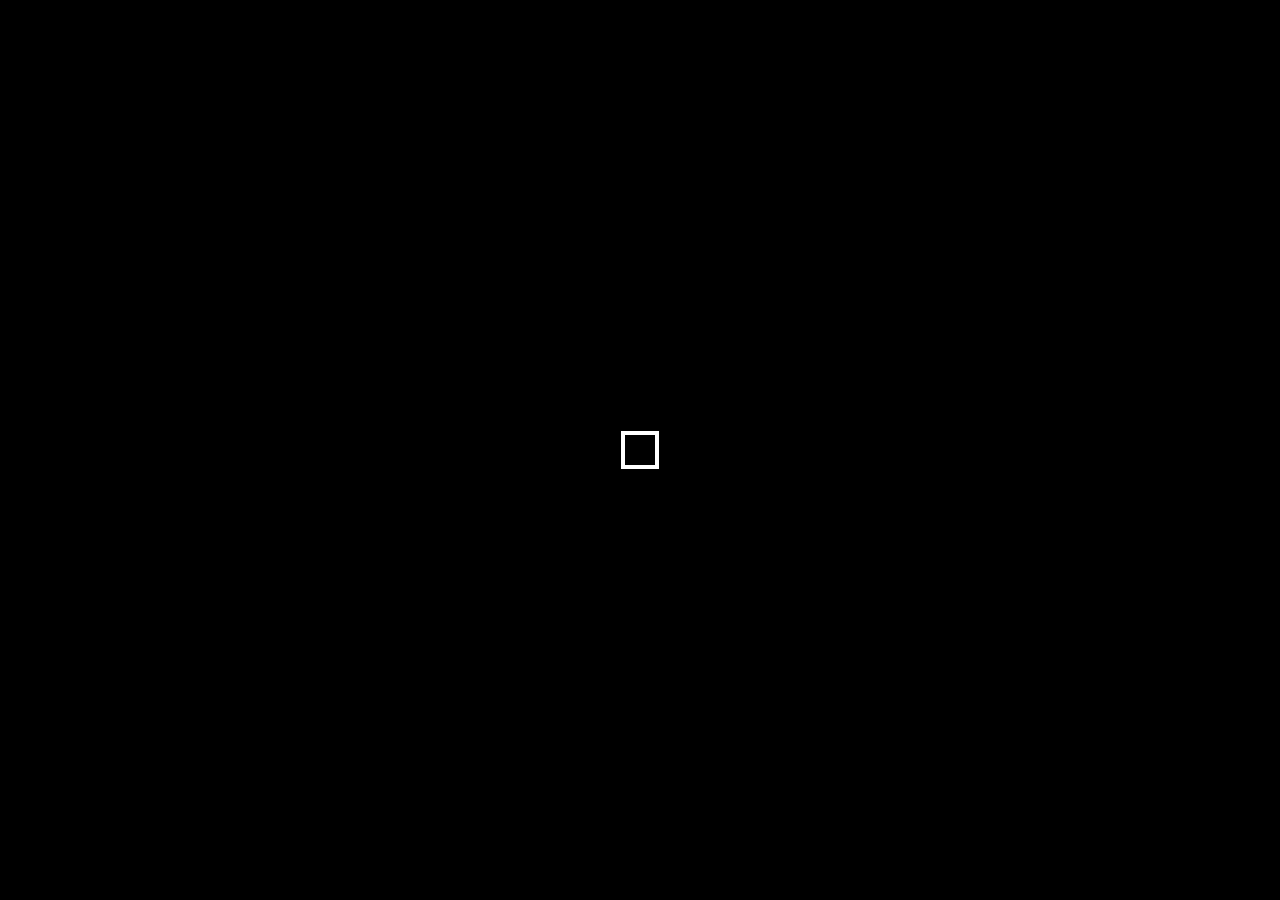
<file: index.html>
<!DOCTYPE html>
<html>

<head>
    <meta charset="utf-8">
    <title>Personal Website</title>
    <link rel="stylesheet" href="transition.css">
    <link rel="stylesheet" href="menu.css">
    <link rel="stylesheet" href="copyright.css">
    <link rel="preconnect" href="https://fonts.googleapis.com">
    <link rel="preconnect" href="https://fonts.gstatic.com" crossorigin>
    <link href="https://fonts.googleapis.com/css2?family=Montserrat:ital@0;1&display=swap" rel="stylesheet">
    <link rel="stylesheet" href="https://cdnjs.cloudflare.com/ajax/libs/font-awesome/6.5.2/css/all.min.css" integrity="sha512-SnH5WK+bZxgPHs44uWIX+LLJAJ9/2PkPKZ5QiAj6Ta86w+fsb2TkcmfRyVX3pBnMFcV7oQPJkl9QevSCWr3W6A==" crossorigin="anonymous" referrerpolicy="no-referrer" />
    <link href="https://fonts.googleapis.com/css2?family=Alfa+Slab+One&family=Montserrat:ital@0;1&family=Permanent+Marker&display=swap" rel="stylesheet">
    <link rel="icon" href="website icon.png" type="image/png">
    <style>
        .Container {
            display: flex;
            align-items: center;
            justify-content: space-between;
            text-shadow: 5px 2px 4px #000000;
            padding: 20px;
        }

        .Container.animated {
            animation: fadeIn 7s;
        }

        .text-container {
            max-width: 60%;
            padding: 20px;
        }
        .pic {
            max-width: 35%;
            padding-right: 100px;
            border-radius: 10px;
            overflow: hidden; 
        }
        
        .pic img {
            width: 550px;
            height: 550px;
            margin-top: 30px;
            transform: rotate(0deg);
        }
        
        .sticky {
            position: fixed;
            top: 0;
            width: 100%;
            z-index: 1000;
            background-color: rgba(0, 0, 0, 0.8);
            padding-bottom: 10px;
        }
        
        body {
            padding-top: 100px; 
            margin: 0;
            overflow: hidden;
            
        }

        @keyframes fadeIn {
            from {
                opacity: 0;
                transform: translateY(-10px);
            }

            to {
                opacity: 1;
                transform: translateY(0);
            }
        }

        .learn-more-button {
            background-color: rgba(0, 0, 0, 0.8);
            color: white;
            border: none;
            padding: 10px 20px;
            text-align: center;
            text-decoration: none;
            display: inline-block;
            font-size: 20px;
            margin: 20px 0 0 0;
            cursor: pointer;
            border-radius: 5px;
            transition: transform 0.3s ease-in-out;
            font-family: Montserrat, sans-serif;    
        }

        .learn-more-button:hover {
            background-color: rgb(252, 145, 22);
            color: white;
            transform: translateY(-5px);
        }

        .learn-more-button:not(:hover) {
            transition: transform 0.5s ease-in-out;
            transform: translateY(0);
        }

        .loader-wrapper {
            width: 100%;
            height: 100%;
            position: absolute;
            top: 0;
            left: 0;
            background-color: rgb(0, 0, 0);
            display:flex;
            justify-content: center;
            align-items: center;
            z-index: 9999;
        }
        
        .loader {
            display: inline-block;
            width: 30px;
            height: 30px;
            position: relative;
            border: 4px solid #Fff;
            animation: loader 2s infinite ease;
        }
          
        .loader-inner {
            vertical-align: top;
            display: inline-block;
            width: 100%;
            background-color: rgb(252, 145, 22);
            animation: loader-inner 2s infinite ease-in;
        }
          
        @keyframes loader {
            0% { transform: rotate(0deg);}
            25% { transform: rotate(180deg);}
            50% { transform: rotate(180deg);}
            75% { transform: rotate(360deg);}
            100% { transform: rotate(360deg);}
        }
          
        @keyframes loader-inner {
            0% { height: 0%;}
            25% { height: 0%;}
            50% { height: 100%;}
            75% { height: 100%;}
            100% { height: 0%;}
        }

        .Container {
            animation: fadeIn 6.5s;
        
        }
        
        body{
            background-color:transparent;
         }
        
        @keyframes fadeIn {
            from {
                opacity: 0;
                transform: translateY(-10px);
            }
        
            to {
                opacity: 1;
                transform: translateY(0);
            }
        }
        
    </style>
</head>

<div class="loader-wrapper">
    <div class="loader">
        <div class="loader-inner"></div>
    </div>
</div>

<body style="background-image: url('Background-image-3.jpg'); background-size: 100vw 100vh; background-repeat: no-repeat; margin: 0; padding: 0;">

    <header>
        <img src="banner 8.png" style="width: 100%" class="banner">
        <nav class="Menu">
            <div class="Choices">
                <a href="home page.html"><b>Home</a></b>
                <a href="about me.html"><b>About</a></b>
                <a href="educational background.html"><b>Academic</a></b>
                <a href="hobbies and interest.html"><b>Interests</a></b>
                <a href="trivias.html"><b>Trivias</a></b>
                <div class="dropdown">
                    <button class="dropbtn"><b>Gallery</b><span class="chevron">&#9660;</span></button>
                    <div class="dropdown-content">
                        <a href="gallery me.html"><b>Me & Friends</a></b>
                        <a href="gallery family.html"><b>Family Gallery</a></b>
                    </div>
                </div>
                <a href="feedback.html"><b>Feedback</a></b>
            </div>
            <div class="social-media-icons">
                <a href="https://www.linkedin.com/in/imeer-hafiz-isyraf-b6582b301/" target="_blank"><i class="fab fa-linkedin"></i></a>
                <a href="https://www.instagram.com/usernamewastaken0_0/" target="_blank"><i class="fab fa-instagram"></i></a>
                <a href="https://web.facebook.com/profile.php?id=61551690045565" target="_blank"><i class="fab fa-facebook"></i></a>
                <a href="https://x.com/Penguin4Lifes" target="_blank"><i class="fab fa-x-twitter"></i></a>
            </div>
        </nav>
    </header>

    <div class="Container">
        <div class="text-container">
            <p style="font-family: Montserrat, sans-serif; font-size:60px; color:rgb(255, 255, 255); font-optical-sizing: auto; font-weight: 400; font-style: normal; text-align: left; margin: 0;">
                <b>My name is Imeer</b>
            </p>
            <p style="font-family: Montserrat, sans-serif; font-size:30px; color:rgb(255, 255, 255); margin: 10px 0 0 0;">
                <b>A dedicated student enrolled in a Diploma program in Information Management, with a focused specialization in Library Informatics.</b>
            </p>
            <a href="about me.html" class="learn-more-button">Learn More</a>
        </div>
        <div class="pic">
            <img src="PHOTO-2024-06-01-01-56-37.jpg" alt="Imeer Hafiz Isyraf">
        </div>
    </div>

    <div class="copyright" id="lastModified">
        <footer>© 2024 Imeer Hafiz Isyraf. All rights reserved.</footer>
    </div>

    <script>
        // Sticky navbar functionality
        window.onscroll = function() {
            stickyNavbar();
        };

        var navbar = document.querySelector(".Menu");
        var sticky = navbar.offsetTop;

        function stickyNavbar() {
            if (window.pageYOffset >= sticky) {
                navbar.classList.add("sticky");
            } else {
                navbar.classList.remove("sticky");
            }
        }

        // Display last modified date and hide loader
        window.onload = function() {
            var latestDate = new Date(document.lastModified);
            var formattedDate = latestDate.toLocaleString();
            document.getElementById("lastModified").innerHTML = "© 2024 Imeer Hafiz Isyraf. All rights reserved. Last update: " + formattedDate;

            // Hide loader and show body content
            setTimeout(function() {
                document.querySelector('.loader-wrapper').style.display = 'none';
                document.body.style.visibility = 'visible';
            }, 2000); // Display loader for 2 seconds (2000 milliseconds)
        };
    </script>
    
    
</body>

</html>
</file>
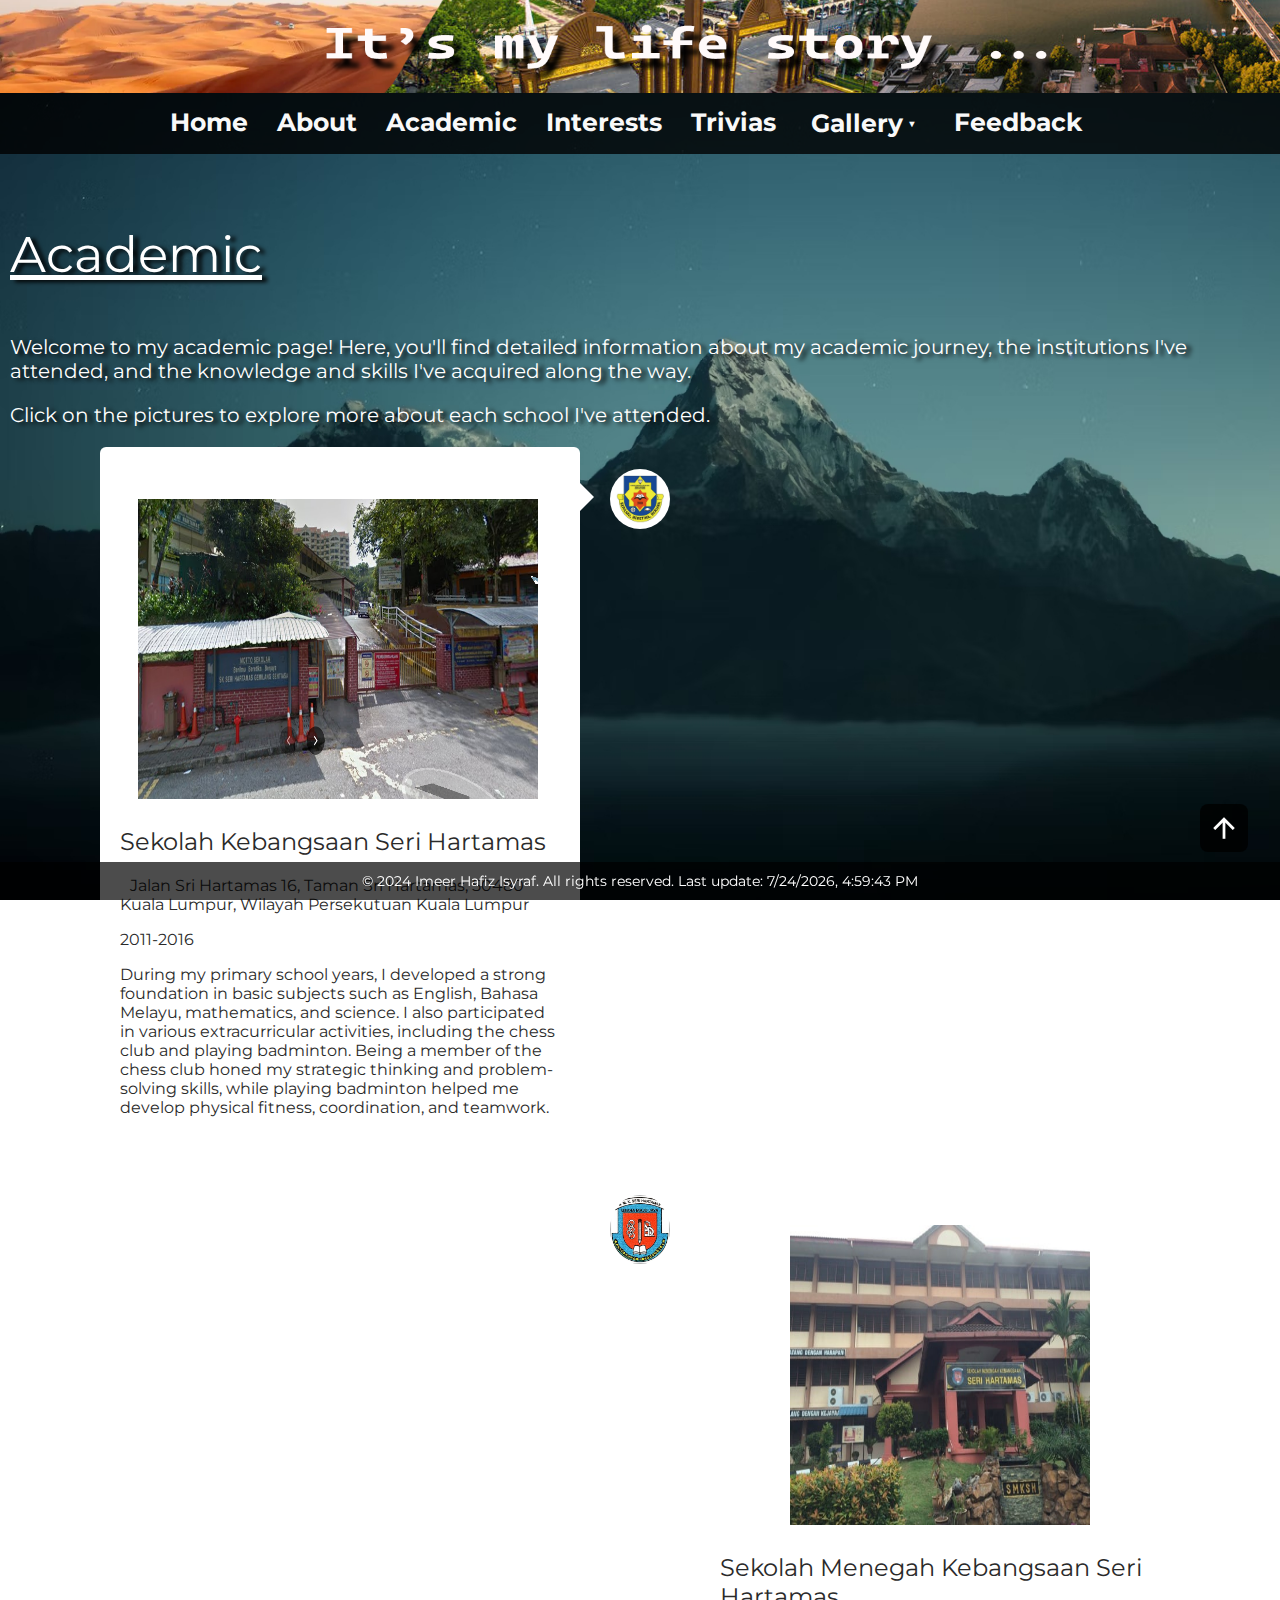
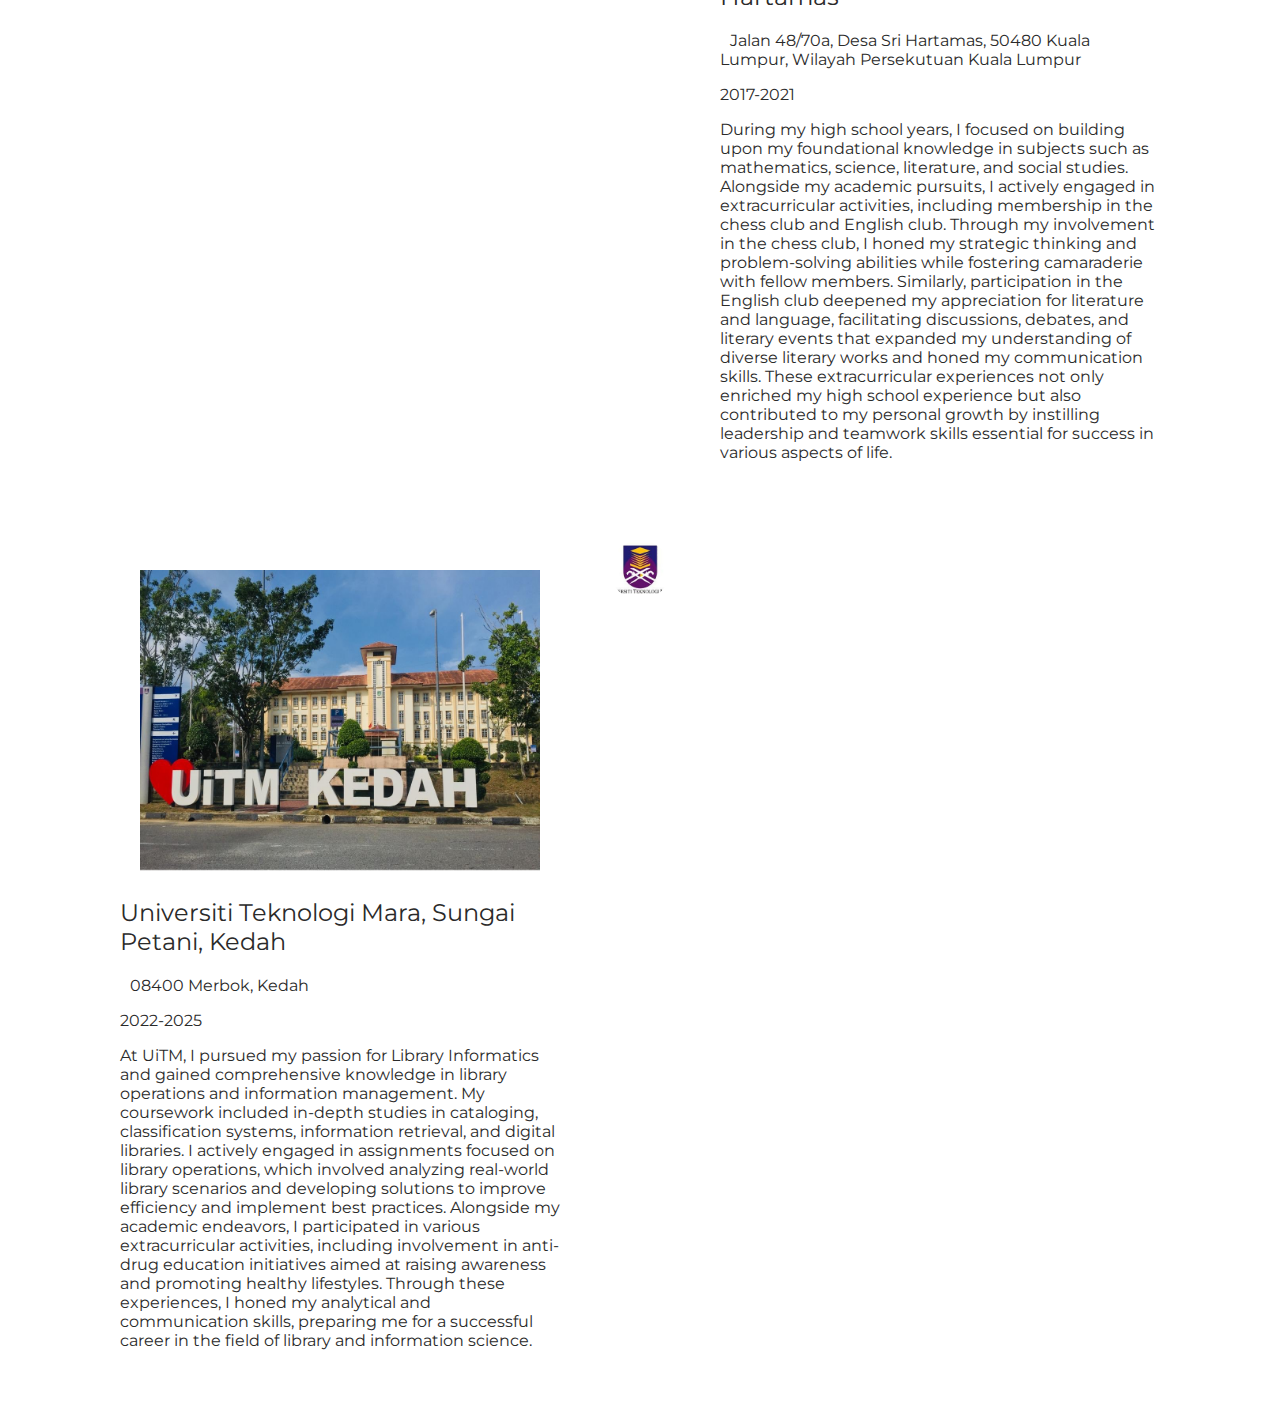
<file: educational background.html>
<!DOCTYPE html>
<html>

<head>
    <meta charset="utf-8">
    <title>Personal Website</title>
    <link rel="stylesheet" href="menu.css">
    <link rel="stylesheet" href="transition.css">
    <link rel="stylesheet" href="timline.css">
    <link rel="stylesheet" href="top_button.css">
    <link rel="preconnect" href="https://fonts.googleapis.com">
    <link rel="preconnect" href="https://fonts.gstatic.com" crossorigin>
    <link href="https://fonts.googleapis.com/css2?family=Montserrat:ital@0;1&display=swap" rel="stylesheet">
    <link rel="stylesheet" href="https://cdnjs.cloudflare.com/ajax/libs/font-awesome/6.5.2/css/all.min.css" integrity="sha512-SnH5WK+bZxgPHs44uWIX+LLJAJ9/2PkPKZ5QiAj6Ta86w+fsb2TkcmfRyVX3pBnMFcV7oQPJkl9QevSCWr3W6A==" crossorigin="anonymous" referrerpolicy="no-referrer" />
    <link href="https://fonts.googleapis.com/css2?family=Alfa+Slab+One&family=Montserrat:ital@0;1&family=Permanent+Marker&display=swap" rel="stylesheet">
    <link href="https://fonts.googleapis.com/icon?family=Material+Icons" rel="stylesheet">
    <link rel="icon" href="website icon.png" type="image/png">
</head>

<style>

    body {
        background-image: url('Background-image-3.jpg');
        background-size: cover; 
        background-repeat: no-repeat;
        margin: 0;
        padding: 0;
        background-attachment: fixed;
        overflow-x: hidden;
    }

    html, body {
        overflow: visible;

    }
 
    text {
        font-size: 20px;
        font-weight: 400;
        font-style: normal;
        color: #2a2a2a;
        font-family: Montserrat, sans-serif;
        
    }
    

    
</style>

<body style="background-image: url('Background-image-3.jpg'); background-size: 100vw 100vh; background-repeat: no-repeat; margin: 0; padding: 0;">

    <header>
        <img src="banner 8.png" style="width: 100%" class="banner">
        <nav class="Menu">
            <div class="Choices">
                <a href="home page.html"><b>Home</a></b>
                <a href="about me.html"><b>About</a></b>
                <a href="educational background.html"><b>Academic</a></b>
                <a href="hobbies and interest.html"><b>Interests</a></b>
                <a href="trivias.html"><b>Trivias</a></b>
                <div class="dropdown">
                    <button class="dropbtn"><b>Gallery</b><span class="chevron">&#9660;</span></button>
                    <div class="dropdown-content">
                        <a href="gallery me.html"><b>Me & Friends</a></b>
                        <a href="gallery family.html"><b>Family Gallery</a></b>
                    </div>
                </div>
                <a href="feedback.html"><b>Feedback</a></b>
            </div>
            <div class="social-media-icons">
                <a href="https://www.linkedin.com/in/imeer-hafiz-isyraf-b6582b301/" target="_blank"><i class="fab fa-linkedin"></i></a>
                <a href="https://www.instagram.com/usernamewastaken0_0/" target="_blank"><i class="fab fa-instagram"></i></a>
                <a href="https://web.facebook.com/profile.php?id=61551690045565" target="_blank"><i class="fab fa-facebook"></i></a>
                <a href="https://x.com/Penguin4Lifes" target="_blank"><i class="fab fa-x-twitter"></i></a>
            </div>
        </nav>
    </header>

<p style = "font-family: Montserrat, sans-serif; font-size: 50px; color: rgb(255, 255, 255); font-optical-sizing: auto; font-weight: 400; font-style: normal; text-align: left; padding-left: 10px; text-shadow: 5px 2px 4px #000000; padding-top:20px"><u>Academic</p></u>
<p style = "font-family: Montserrat, sans-serif; font-size: 20px; color: rgb(255, 255, 255); font-optical-sizing: auto; font-weight: 400; font-style: normal; text-align: left; padding-left: 10px; text-shadow: 5px 2px 4px #000000;">Welcome to my academic page! Here, you'll find detailed information about my academic journey, the institutions I've attended, and the knowledge and skills I've acquired along the way.</p>
<p style = "font-family: Montserrat, sans-serif; font-size: 20px; color: rgb(255, 255, 255); font-optical-sizing: auto; font-weight: 400; font-style: normal; text-align: left; padding-left: 10px; text-shadow: 5px 2px 4px #000000;">Click on the pictures to explore more about each school I've attended.</p>

<div class="Container">
</div>

<div class="Timeline">
    <div class="Container left-container">
        <img src="Seri hartamas Logo.jpg">
        <div class="text">
            <a href="https://www.google.com/maps/@3.1606797,101.6536594,3a,75y,62.91h,94.9t/data=!3m7!1e1!3m5!1shgpBJ9tgJvlAt7Q6lREPhw!2e0!6shttps:%2F%2Fstreetviewpixels-pa.googleapis.com%2Fv1%2Fthumbnail%3Fpanoid%3DhgpBJ9tgJvlAt7Q6lREPhw%26cb_client%3Dmaps_sv.tactile.gps%26w%3D203%26h%3D100%26yaw%3D348.2961%26pitch%3D0%26thumbfov%3D100!7i16384!8i8192?authuser=0&entry=ttu" target="_blank">
                <img src="Primary gate.png" style="width: 400px; height: 300px; margin-left: -12px; margin-bottom: 60px">
            </a>
            <h2 style="font-family: Montserrat, sans-serif; color: #2a2a2a; font-optical-sizing: auto; font-weight: 400; font-style: normal;">Sekolah Kebangsaan Seri Hartamas</h2>
            <i class="fa-solid fa-location-dot"></i><span style="font-family: Montserrat, sans-serif; color: #2a2a2a; font-optical-sizing: auto; font-weight: 400; font-style: normal; padding-left: 10px">Jalan Sri Hartamas 16, Taman Sri Hartamas, 50480 Kuala Lumpur, Wilayah Persekutuan Kuala Lumpur</span>
            <p style="font-family: Montserrat, sans-serif; color: #2a2a2a; font-optical-sizing: auto; font-weight: 400; font-style: normal;">2011-2016</p>
            <p style="font-family: Montserrat, sans-serif; color: #2a2a2a; font-optical-sizing: auto; font-weight: 400; font-style: normal;">During my primary school years, I developed a strong foundation in basic subjects such as English, Bahasa Melayu, mathematics, and science. I also participated in various extracurricular activities, including the chess club and playing badminton. Being a member of the chess club honed my strategic thinking and problem-solving skills, while playing badminton helped me develop physical fitness, coordination, and teamwork.</p>
            <span class="left-container-arrow"></span>
        </div>
    </div>

    <div class="Container right-container">
        <img src="Menegah Hartamas Logo.jpg">
        <div class="text">
            <a href="https://www.google.com/maps/@3.1577989,101.6472187,3a,75y,228.56h,93.35t/data=!3m6!1e1!3m4!1s4Khq9Gq1wjyXZY9jIj9zfg!2e0!7i16384!8i8192?authuser=0&entry=ttu" target="_blank">
                <img src="Menegah gate.jpg" style="width: 300ox; height: 300px; margin-left: 100px; margin-bottom: 60px">
            </a>
            <h2 style="font-family: Montserrat, sans-serif; color: #2a2a2a; font-optical-sizing: auto; font-weight: 400; font-style: normal;">Sekolah Menegah Kebangsaan Seri Hartamas</h2>
            <i class="fa-solid fa-location-dot"></i><span style="font-family: Montserrat, sans-serif; color: #2a2a2a; font-optical-sizing: auto; font-weight: 400; font-style: normal; padding-left: 10px">Jalan 48/70a, Desa Sri Hartamas, 50480 Kuala Lumpur, Wilayah Persekutuan Kuala Lumpur</span>
            <p style="font-family: Montserrat, sans-serif; color: #2a2a2a; font-optical-sizing: auto; font-weight: 400; font-style: normal;">2017-2021</p>
            <p style="font-family: Montserrat, sans-serif; color: #2a2a2a; font-optical-sizing: auto; font-weight: 400; font-style: normal;">During my high school years, I focused on building upon my foundational knowledge in subjects such as mathematics, science, literature, and social studies. Alongside my academic pursuits, I actively engaged in extracurricular activities, including membership in the chess club and English club. Through my involvement in the chess club, I honed my strategic thinking and problem-solving abilities while fostering camaraderie with fellow members. Similarly, participation in the English club deepened my appreciation for literature and language, facilitating discussions, debates, and literary events that expanded my understanding of diverse literary works and honed my communication skills. These extracurricular experiences not only enriched my high school experience but also contributed to my personal growth by instilling leadership and teamwork skills essential for success in various aspects of life.</p>

            <span class="right-container-arrow"></span>
        </div>
    </div>
    

    <div class="Container left-container">
        <img src="uitm logo.jpg">
        <div class="text">
            <a href="https://www.google.com/maps/@5.7140328,100.4508282,3a,75y,193.78h,80.3t/data=!3m6!1e1!3m4!1se-ag5W4sOh6utxw942evWQ!2e0!7i16384!8i8192?authuser=0&entry=ttu" target="_blank">
                <img src="uitm gate.jpg" style="width: 400px; height: 300px; margin-left: -10px; margin-bottom: 60px">
            </a>
            <h2 style="font-family: Montserrat, sans-serif; color: #2a2a2a; font-optical-sizing: auto; font-weight: 400; font-style: normal;">Universiti Teknologi Mara, Sungai Petani, Kedah</h2>
            <i class="fa-solid fa-location-dot"></i><span style="font-family: Montserrat, sans-serif; color: #2a2a2a; font-optical-sizing: auto; font-weight: 400; font-style: normal; padding-left: 10px">08400 Merbok, Kedah</span>
            <p style="font-family: Montserrat, sans-serif; color: #2a2a2a; font-optical-sizing: auto; font-weight: 400; font-style: normal;">2022-2025</p>
            <p style="font-family: Montserrat, sans-serif; color: #2a2a2a; font-optical-sizing: auto; font-weight: 400; font-style: normal;">At UiTM, I pursued my passion for Library Informatics and gained comprehensive knowledge in library operations and information management. My coursework included in-depth studies in cataloging, classification systems, information retrieval, and digital libraries. I actively engaged in assignments focused on library operations, which involved analyzing real-world library scenarios and developing solutions to improve efficiency and implement best practices. Alongside my academic endeavors, I participated in various extracurricular activities, including involvement in anti-drug education initiatives aimed at raising awareness and promoting healthy lifestyles. Through these experiences, I honed my analytical and communication skills, preparing me for a successful career in the field of library and information science.</p>
            <span class="left-container-arrow"></span>
        </div>
    </div>

</div>

<a href="#" class="back-to-top">
    <span class="material-icons">arrow_upward</span>
</a>

<div class="copyright" id="lastModified">
    <footer>© 2024 Imeer Hafiz Isyraf. All rights reserved.</footer>
</div>

<script>
    // Sticky navbar functionality
    window.onscroll = function() {
        stickyNavbar();
    };

    var navbar = document.querySelector(".Menu");
    var sticky = navbar.offsetTop;

    function stickyNavbar() {
        if (window.pageYOffset >= sticky) {
            navbar.classList.add("sticky");
        } else {
            navbar.classList.remove("sticky");
        }
    }

    // Display last modified date
    window.onload = function() {
        var latestDate = new Date(document.lastModified);
        var formattedDate = latestDate.toLocaleString();
        document.getElementById("lastModified").innerHTML = "© 2024 Imeer Hafiz Isyraf. All rights reserved. Last update: " + formattedDate;
    };
</script>  

</body>
</html>
</file>
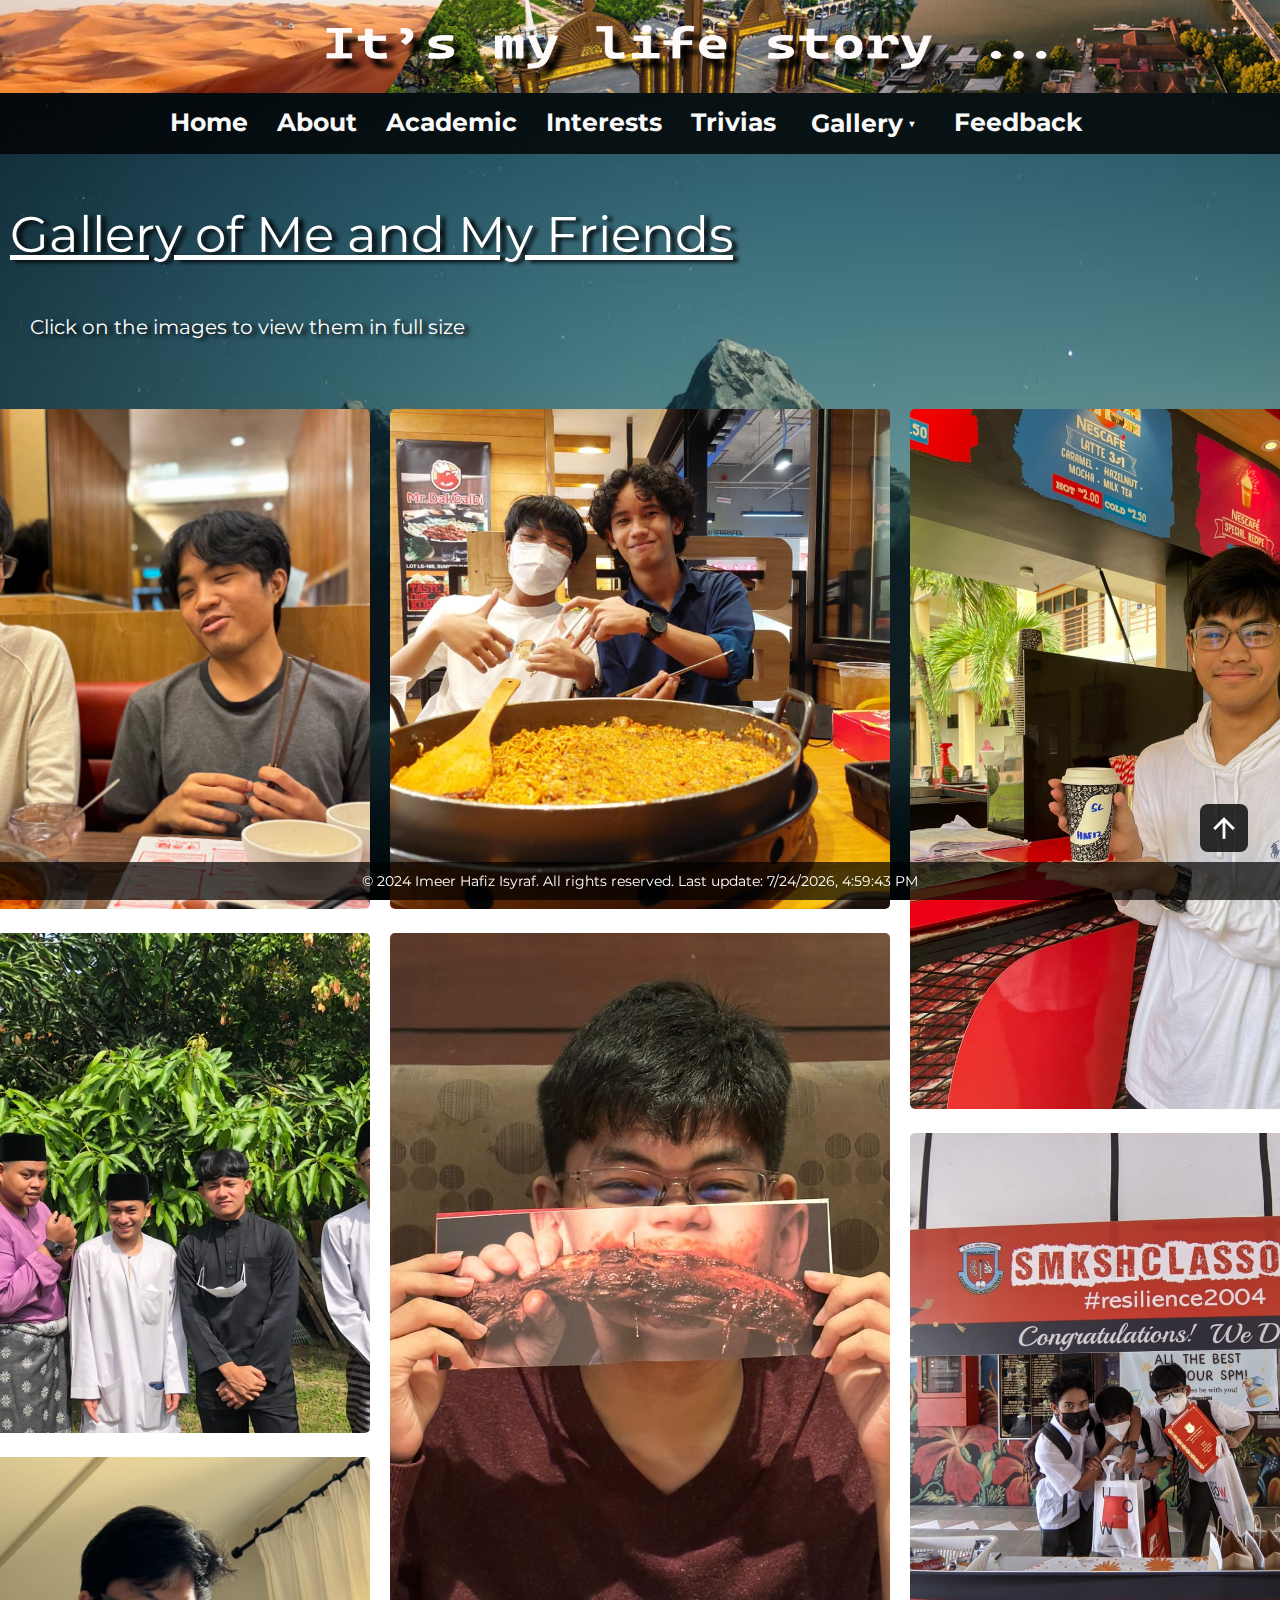
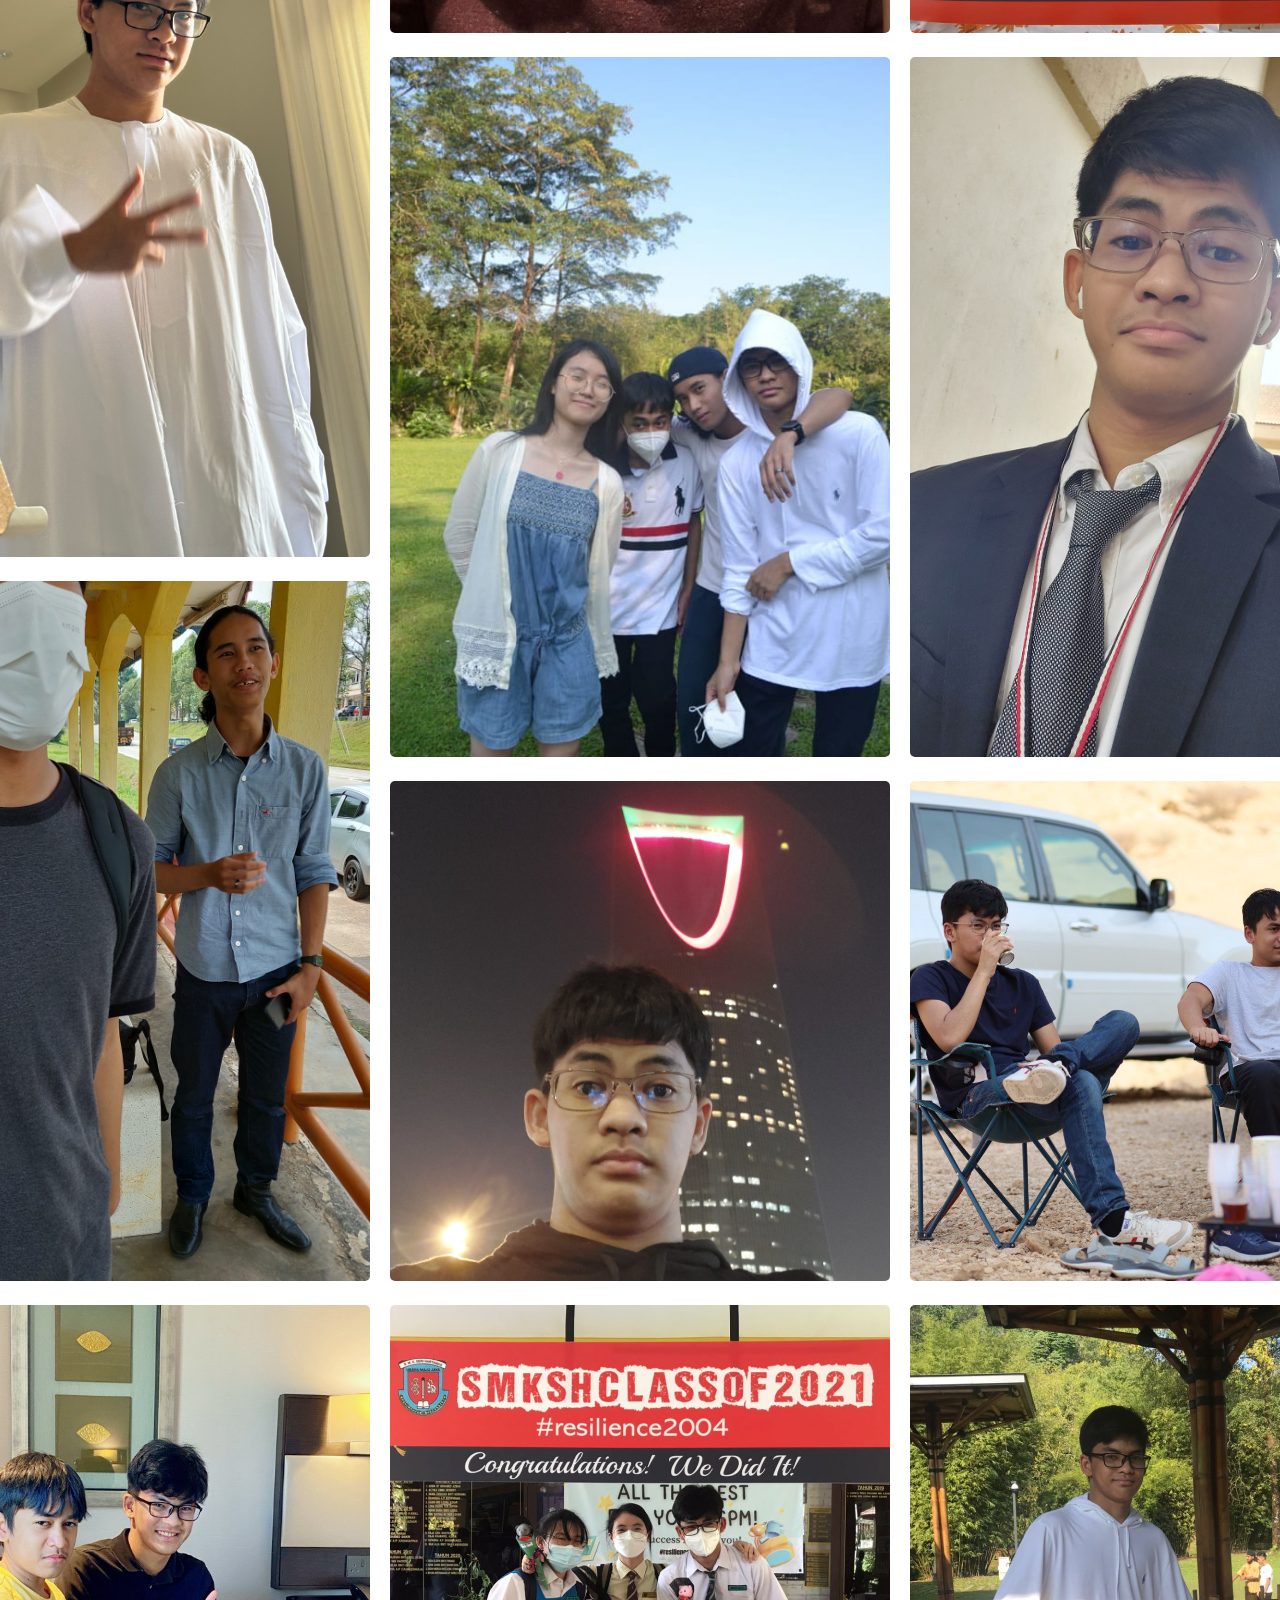
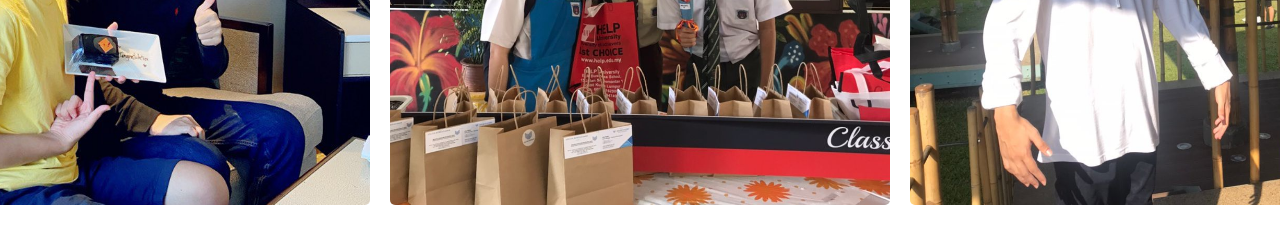
<file: gallery me.html>
<!DOCTYPE html>
<html>

<head>
    <meta charset="utf-8">
    <title>Personal Website</title>
    <link rel="stylesheet" href="menu.css">
    <link rel="stylesheet" href="transition.css">
    <link rel="stylesheet" href="top_button.css">
    <link rel="stylesheet" href="copyright.css">
    <link rel="stylesheet" href="picture.css">
    <link rel="preconnect" href="https://fonts.googleapis.com">
    <link rel="preconnect" href="https://fonts.gstatic.com" crossorigin>
    <link href="https://fonts.googleapis.com/css2?family=Montserrat:ital@0;1&display=swap" rel="stylesheet">
    <link rel="stylesheet" href="https://cdnjs.cloudflare.com/ajax/libs/font-awesome/6.5.2/css/all.min.css" integrity="sha512-SnH5WK+bZxgPHs44uWIX+LLJAJ9/2PkPKZ5QiAj6Ta86w+fsb2TkcmfRyVX3pBnMFcV7oQPJkl9QevSCWr3W6A==" crossorigin="anonymous" referrerpolicy="no-referrer" />
    <link href="https://fonts.googleapis.com/css2?family=Alfa+Slab+One&family=Montserrat:ital@0;1&family=Permanent+Marker&display=swap" rel="stylesheet">
    <link href="https://fonts.googleapis.com/icon?family=Material+Icons" rel="stylesheet">
    <link rel="icon" href="website icon.png" type="image/png">
</head> 

<style>
    .Container {
        text-shadow: 5px 2px 4px #000000;
    }

    .Container.animated {
        animation: fadeIn 7s;
    }

    body {
        background-image: url('Background-image-3.jpg');
        background-size: cover; 
        background-repeat: no-repeat;
        margin: 0;
        padding: 0;
        background-attachment: fixed;
        overflow-x: hidden;
    }

    @keyframes fadeIn {
        from {
            opacity: 0;
            transform: translateY(-10px);
        }

        to {
            opacity: 1;
            transform: translateY(0);
        }
    }
</style>

<body style="background-image: url('Background-image-3.jpg'); background-size: 100vw 100vh; background-repeat: no-repeat; margin: 0; padding: 0;" >

    <header>
        <img src="banner 8.png" style="width: 100%" class="banner">
        <nav class="Menu">
            <div class="Choices">
                <a href="home page.html"><b>Home</a></b>
                <a href="about me.html"><b>About</a></b>
                <a href="educational background.html"><b>Academic</a></b>
                <a href="hobbies and interest.html"><b>Interests</a></b>
                <a href="trivias.html"><b>Trivias</a></b>
                <div class="dropdown">
                    <button class="dropbtn"><b>Gallery</b><span class="chevron">&#9660;</span></button>
                    <div class="dropdown-content">
                        <a href="gallery me.html"><b>Me & Friends</a></b>
                        <a href="gallery family.html"><b>Family Gallery</a></b>
                    </div>
                </div>
                <a href="feedback.html"><b>Feedback</a></b>
            </div>
            <div class="social-media-icons">
                <a href="https://www.linkedin.com/in/imeer-hafiz-isyraf-b6582b301/" target="_blank"><i class="fab fa-linkedin"></i></a>
                <a href="https://www.instagram.com/usernamewastaken0_0/" target="_blank"><i class="fab fa-instagram"></i></a>
                <a href="https://web.facebook.com/profile.php?id=61551690045565" target="_blank"><i class="fab fa-facebook"></i></a>
                <a href="https://x.com/Penguin4Lifes" target="_blank"><i class="fab fa-x-twitter"></i></a>
            </div>
        </nav>
    </header>
    
    <div class="Container"> 
        <p style = "font-family: Montserrat, sans-serif; font-size: 50px; color: rgb(255, 255, 255); font-optical-sizing: auto; font-weight: 400; font-style: normal; text-align: left; padding-left: 10px; text-shadow: 5px 2px 4px #000000;"><u>Gallery of Me and My Friends</p></u>
        <p style="font-family: Montserrat, sans-serif; font-size: 20px; color: rgb(255, 255, 255); font-optical-sizing: auto; font-weight: 400; font-style: normal; text-align: left; padding-left: 30px; padding-right: 30px; margin: 0; padding-bottom: 30px">Click on the images to view them in full size</p>
    </div>
    
    <div id="FullImageView">
        <span class="close" onclick="closeFullView()">&times;</span>
        <img id="FullImage">
    </div>
    
    <div class="photoContainer">
        <div class="photo-gallery">
            <div class="column">
                <div class="photo">
                    <img src="image0.jpg" style="width: 500px; height: 500px" onclick="FullView(this.src)">
                </div>
                <div class="photo">
                    <img src="IMG-20220502-WA0006.jpg" style="width: 500px; height: 500px" onclick="FullView(this.src)">
                </div>
                <div class="photo">
                    <img src="IMG_0214.jpg" style="width: 500px; height: 700px" onclick="FullView(this.src)">
                </div>
                <div class="photo">
                    <img src="IMG-20230623-WA0008.jpeg" style="width: 500px; height: 700px" onclick="FullView(this.src)">
                </div>
                <div class="photo">
                    <img src="photo_2024-05-20_22-41-45.jpg" style="width: 500px; height: 500px" onclick="FullView(this.src)">
                </div>
            </div>
    
            <div class="column">
                <div class="photo">
                    <img src="IMG-20230621-WA0001.jpg" style="width: 500px; height: 500px" onclick="FullView(this.src)">
                </div>
                <div class="photo">
                    <img src="IMG-20230408-WA0004.jpg" style="width: 500px; height: 700px" onclick="FullView(this.src)">
                </div>
                <div class="photo">
                    <img src="IMG-20220130-WA0086.jpg" style="width: 500px; height: 700px" onclick="FullView(this.src)">
                </div>
                <div class="photo">
                    <img src="20230225_202139.jpg" style="width: 500px; height: 500px" onclick="FullView(this.src)">
                </div>
                <div class="photo">
                    <img src="IMG-20220329-WA0004.jpg" style="width: 500px; height: 500px" onclick="FullView(this.src)">
                </div>
            </div>
    
            <div class="column">
                <div class="photo">
                    <img src="IMG-20230709-WA0022.jpg" style="width: 500px; height: 700px" onclick="FullView(this.src)">
                </div>
                <div class="photo">
                    <img src="IMG-20220329-WA0009.jpg" style="width: 500px; height: 500px" onclick="FullView(this.src)">
                </div>
                <div class="photo">
                    <img src="20230609_123444.jpg" style="width: 500px; height: 700px" onclick="FullView(this.src)">
                </div>
                <div class="photo">
                    <img src="photo_2024-05-20_23-06-00.jpg" style="width: 500px; height: 500px" onclick="FullView(this.src)">
                </div>
                <div class="photo">
                    <img src="IMG-20220130-WA0005.jpg" style="width: 500px; height: 500px" onclick="FullView(this.src)">
                </div>
            </div>
        </div>
    
    </div>
    
    <a href="#" class="back-to-top">
        <span class="material-icons">arrow_upward</span>
    </a>

    <div class="copyright" id="lastModified">
        <footer>© 2024 Imeer Hafiz Isyraf. All rights reserved.</footer>
    </div>
    
    <script>
        window.onload = function() {
            // Display last modified date
            var latestDate = new Date(document.lastModified);
            var formattedDate = latestDate.toLocaleString();
            document.getElementById("lastModified").innerHTML = "© 2024 Imeer Hafiz Isyraf. All rights reserved. Last update: " + formattedDate;
        };
    
        // Function to display full view of an image
        function FullView(ImgLink) {
            document.getElementById("FullImage").src = ImgLink;
            document.getElementById("FullImageView").style.display = "flex";
        }
    
        // Function to close full view of an image
        function closeFullView() {
            document.getElementById("FullImageView").style.display = "none";
        }
    
        // Sticky navbar functionality
        window.onscroll = function() {
            stickyNavbar();
        };
    
        var navbar = document.querySelector(".Menu");
        var sticky = navbar.offsetTop;
    
        function stickyNavbar() {
            if (window.pageYOffset >= sticky) {
                navbar.classList.add("sticky");
            } else {
                navbar.classList.remove("sticky");
            }
        }
    </script>
    
</body>
    

</html>
</file>
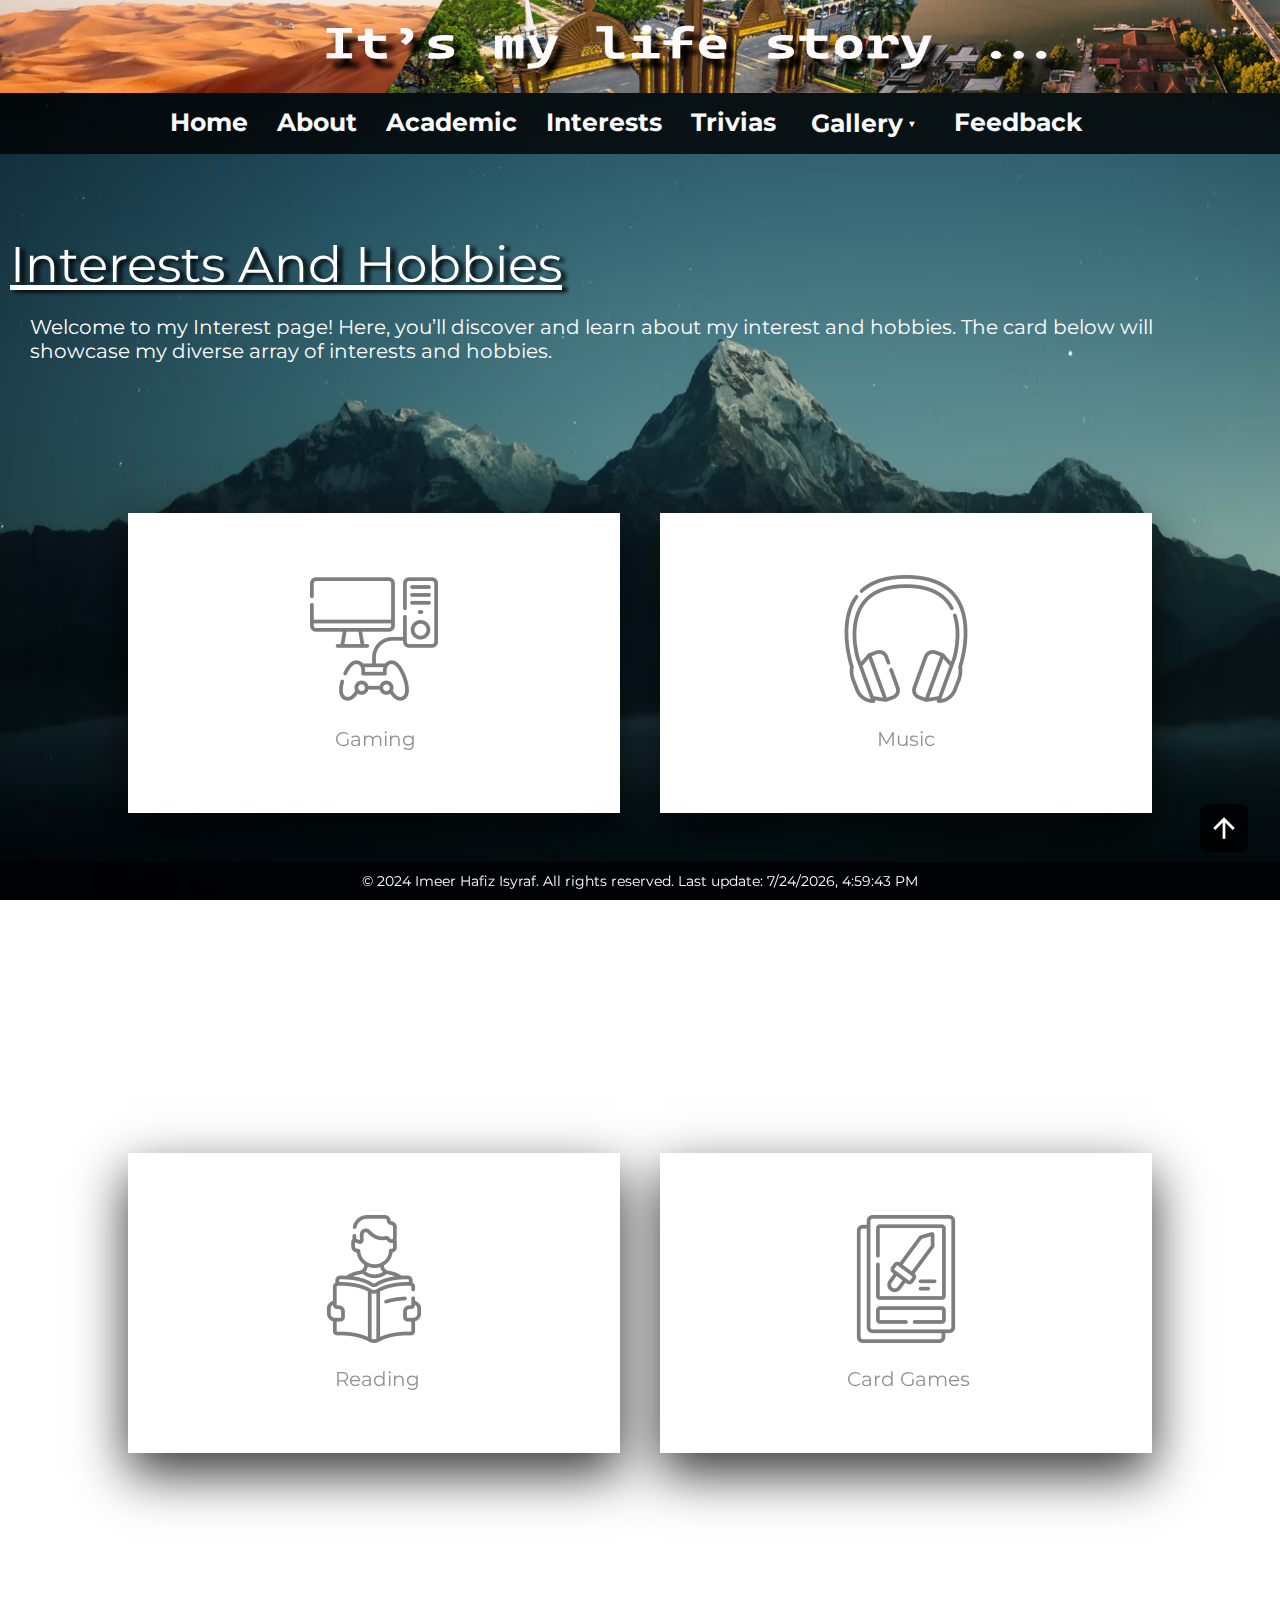
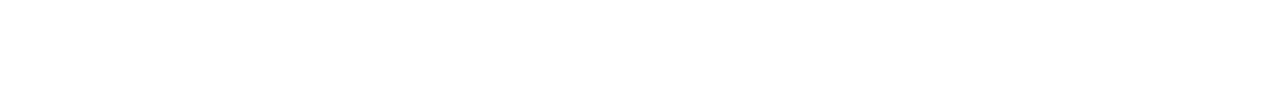
<file: hobbies and interest.html>
<!DOCTYPE html>
<html>

<head>
    <meta charset="utf-8">
    <title>Personal Website</title>
    <link rel="stylesheet" href="menu.css">
    <link rel="stylesheet" href="top_button.css">
    <link rel="preconnect" href="https://fonts.googleapis.com">
    <link rel="preconnect" href="https://fonts.gstatic.com" crossorigin>
    <link href="https://fonts.googleapis.com/css2?family=Montserrat:ital@0;1&display=swap" rel="stylesheet">
    <link rel="stylesheet" href="https://cdnjs.cloudflare.com/ajax/libs/font-awesome/6.5.2/css/all.min.css" integrity="sha512-SnH5WK+bZxgPHs44uWIX+LLJAJ9/2PkPKZ5QiAj6Ta86w+fsb2TkcmfRyVX3pBnMFcV7oQPJkl9QevSCWr3W6A==" crossorigin="anonymous" referrerpolicy="no-referrer" />
    <link href="https://fonts.googleapis.com/css2?family=Alfa+Slab+One&family=Montserrat:ital@0;1&family=Permanent+Marker&display=swap" rel="stylesheet">
    <link href="https://fonts.googleapis.com/icon?family=Material+Icons" rel="stylesheet">
    <link rel="icon" href="website icon.png" type="image/png">
</head> 

<style>
    body {
        background-image: url('Background-image-3.jpg');
        background-size: cover; 
        background-repeat: no-repeat;
        margin: 0;
        padding: 0;
        background-attachment: fixed;
        overflow-x: hidden;
    }

    .copyright {
        position: fixed;
        bottom: 0;
        left: 0; 
        right: 0; 
        width: 100%;
        text-align: center;
        background-color: rgba(0, 0, 0, 0.7);
        padding: 10px 0;
        margin: 0;
        color: #fff;
        font-family: 'Montserrat', sans-serif;
        font-size: 14px;
        z-index: 9999;
    }
    .bodyanimation {
        animation: fadeIn 2s;
    }
    
    .bodyanimation {
        background-color: transparent;
    }
    
    @keyframes fadeIn {
        from {
            opacity: 0;
            transform: translateY(-10px);
        }
        to {
            opacity: 1;
            transform: translateY(0);
        }
    }

    .bodytwo {
        display: flex;
        justify-content: center;
        align-items: center;
        min-height: 100vh;
        padding: 50px 0;
    }

    .container {
        display: grid;
        grid-template-columns: repeat(2, 1fr); /* Change to 2 columns */
        gap: 40px; /* Increase the gap between the cards */
        max-width: 80%;
        margin: 0 auto; /* Center the container */
    }

    .container .card {
        position: relative;
    }

    .container .card .face {
        width: 100%;
        height: 300px;
        transition: 0.5s;
    }

    .container .card .face.face1 {
        position: relative;
        background: #fff;
        display: flex;
        justify-content: center;
        align-items: center;
        z-index: 1;
        transform: translateY(100px);
    }

    .container .card:hover .face.face1 { 
        transform: translateY(0);
        background: rgb(252, 145, 22);
    }

    .container .card .face.face1 .content {
        opacity: 0.5;
        transition: 0.5s;
    }

    .container .card:hover .face.face1 .content {
        opacity: 1;
    }

    .container .card .face.face1 .content img {
        max-width: 100%;
    }

    .container .card .face.face2 {
        position: relative;
        background: #333;
        display: flex;
        justify-content: center;
        align-items: center;
        padding: 20px;
        box-sizing: border-box;
        box-shadow: 0 20px 50px rgba(0, 0, 0, 0.8);
        transform: translateY(-200px);
    }

    .container .card:hover .face.face2 {
        transform: translateY(0);
    }

    .container .card .face.face2 .content {
        margin: 0;
        padding: 0;
    }

</style>


<body style="background-image: url('Background-image-3.jpg'); background-size: 100vw 100vh; background-repeat: no-repeat; margin: 0; padding: 0;">

    <header>
        <img src="banner 8.png" style="width: 100%" class="banner">
        <nav class="Menu">
            <div class="Choices">
                <a href="home page.html"><b>Home</a></b>
                <a href="about me.html"><b>About</a></b>
                <a href="educational background.html"><b>Academic</a></b>
                <a href="hobbies and interest.html"><b>Interests</a></b>
                <a href="trivias.html"><b>Trivias</a></b>
                <div class="dropdown">
                    <button class="dropbtn"><b>Gallery</b><span class="chevron">&#9660;</span></button>
                    <div class="dropdown-content">
                        <a href="gallery me.html"><b>Me & Friends</a></b>
                        <a href="gallery family.html"><b>Family Gallery</a></b>
                    </div>
                </div>
                <a href="feedback.html"><b>Feedback</a></b>
            </div>
            <div class="social-media-icons">
                <a href="https://www.linkedin.com/in/imeer-hafiz-isyraf-b6582b301/" target="_blank"><i class="fab fa-linkedin"></i></a>
                <a href="https://www.instagram.com/usernamewastaken0_0/" target="_blank"><i class="fab fa-instagram"></i></a>
                <a href="https://web.facebook.com/profile.php?id=61551690045565" target="_blank"><i class="fab fa-facebook"></i></a>
                <a href="https://x.com/Penguin4Lifes" target="_blank"><i class="fab fa-x-twitter"></i></a>
            </div>
        </nav>
    </header>

<div class="bodyanimation">
    <p style="font-family: Montserrat, sans-serif; font-size: 50px; color: rgb(255, 255, 255); font-optical-sizing: auto; font-weight: 400; font-style: normal; text-align: left; padding-left: 10px; margin: 0; text-shadow: 5px 2px 4px #000000; padding-top: 80px"><u>Interests And Hobbies</u></p>
    <p style="font-family: Montserrat, sans-serif; font-size: 20px; color: rgb(255, 255, 255); font-optical-sizing: auto; font-weight: 400; font-style: normal; text-align: left; padding-left: 30px; padding-right: 30px; margin: 0; padding-top: 20px">Welcome to my Interest page! Here, you’ll discover and learn about my interest and hobbies. The card below will showcase my diverse array of interests and hobbies.</p>


    <div class="bodytwo">
        <div class="container">
            <div class="card">
                <div class="face face1">
                    <div class="content">
                        <img src="gaming icon 2.png" style="padding-top: 20px;">
                        <h3 style="font-family: Montserrat, sans-serif; font-size: 20px; color: #232222; font-optical-sizing: auto; font-weight: 400; font-style: normal; padding-left: 25px">Gaming</h3>
                    </div>
                </div>
                <div class="face face2">
                    <div class="content">
                        <p style="font-family: Montserrat, sans-serif; font-size: 20px; color: rgb(255, 255, 255); font-optical-sizing: auto; font-weight: 400; font-style: normal">One of my favourite activities to do during my free time is to play video games. I enjoy playing video games during my free time, is because it helps me to relax and unwind after a long day. Another reason that I enjoy playing video games is because it allows me to be immersed in the experience. One of my favourite games to play is Elden Ring, is because it delivers a challenging yet addicting  events.</p>
                    </div>
                </div>
            </div>
            <div class="card">
                <div class="face face1">
                    <div class="content">
                        <img src="headphones.png" style="padding-top: 20px;">
                        <h3 style="font-family: Montserrat, sans-serif; font-size: 20px; color: #232222; font-optical-sizing: auto; font-weight: 400; font-style: normal; padding-left: 35px">Music</h3>
                    </div>
                </div>
                <div class="face face2">
                    <div class="content">
                        <p style="font-family: Montserrat, sans-serif; font-size: 20px; color: rgb(255, 255, 255); font-optical-sizing: auto; font-weight: 400; font-style: normal">One of my favourite things to do when doing work or just during my free time is to listen to music. I enjoy listening to music is because, music has the remarkable ability to evoke emotions and create moods. Whether I need a boost of energy to stay focused while working or a calming melody to unwind after a long day, there's always a song that perfectly matches my mood and enhances my experience. My preferred genre of music that I listen to, is pop, rock and metal.</p>
                    </div>
                </div> 
            </div>
            <div class="card">
                <div class="face face1">
                    <div class="content">
                        <img src="read.png" style="padding-top: 20px;">
                        <h3 style="font-family: Montserrat, sans-serif; font-size: 20px; color: #232222; font-optical-sizing: auto; font-weight: 400; font-style: normal; padding-left: 25px">Reading</h3>
                    </div>
                </div>
                <div class="face face2">
                    <div class="content">
                        <p style="font-family: Montserrat, sans-serif; font-size: 20px; color: rgb(255, 255, 255); font-optical-sizing: auto; font-weight: 400; font-style: normal">One of my favourite activities to do during my free time is to other than playing video games, is to read web novels and books. I enjoy reading web novels and books during my free time, is because it allows me to immerse myself in captivating stories, explore new worlds, and delve into the depths of imagination. My preferred genre to read is fiction, romance, historical, and action.</p>
                    </div>
                </div>
            </div>
            <div class="card">
                <div class="face face1">
                    <div class="content">
                        <img src="card icon.png" style="padding-top: 20px;">
                        <h3 style="font-family: Montserrat, sans-serif; font-size: 20px; color: #232222; font-optical-sizing: auto; font-weight: 400; font-style: normal; padding-left: 5px">Card Games</h3>
                    </div>
                </div>
                <div class="face face2">
                    <div class="content">
                        <p style="font-family: Montserrat, sans-serif; font-size: 20px; color: rgb(255, 255, 255); font-optical-sizing: auto; font-weight: 400; font-style: normal">
                            One of my favorite activities, besides reading, video games, and music, is playing trading card games. I find them incredibly engaging and rewarding due to the strategic gameplay, from building and customizing decks to making tactical decisions during gameplay. There's always a new challenge and opportunities to outsmart opponents. One of my favorite trading card games to play is Cardfight Vanguard.</p>
                    </div>
                </div>
            </div>
        </div>
    </div>
</div>

<a href="#" class="back-to-top">
    <span class="material-icons">arrow_upward</span>
</a>

<div class="copyright" id="lastModified">
    <footer>© 2024 Imeer Hafiz Isyraf. All rights reserved.</footer>
</div>

<script>
    // Sticky navbar functionality
    window.onscroll = function() {
        stickyNavbar();
    };

    var navbar = document.querySelector(".Menu");
    var sticky = navbar.offsetTop;

    function stickyNavbar() {
        if (window.pageYOffset >= sticky) {
            navbar.classList.add("sticky");
        } else {
            navbar.classList.remove("sticky");
        }
    }

    // Display last modified date
    window.onload = function() {
        var latestDate = new Date(document.lastModified);
        var formattedDate = latestDate.toLocaleString();
        document.getElementById("lastModified").innerHTML = "© 2024 Imeer Hafiz Isyraf. All rights reserved. Last update: " + formattedDate;
    };
</script>  

</body>

</html>
</file>
<file: transition.css>
.Container {
    animation: fadeIn 2s;

}

body{
    background-color:transparent;
 }

@keyframes fadeIn {
    from {
        opacity: 0;
        transform: translateY(-10px);
    }

    to {
        opacity: 1;
        transform: translateY(0);
    }
}
</file>
<file: menu.css>
.Menu {
    font-size: 50px;
    display: flex;
    justify-content: center; /* Center the menu choices */
    align-items: center;
    width: 100%;
    padding: 10px 20px;
    padding-bottom: 15px; /* Added padding-bottom */
    box-sizing: border-box;
    position: relative;
    padding-top: 10px;
}


.Choices {
    display: flex;
    justify-content: center; /* Center the menu choices */
    flex-grow: 1; /* Allow the Choices container to grow and take available space */
    font-size: 0;
}

.Menu .Choices a {
    font-family: "Montserrat", sans-serif;
    font-optical-sizing: auto;
    font-weight: 400;
    font-style: normal;
    font-size: 25px;
    text-decoration: none;
    color: #f9f9f9;
    margin-right: 29px;
    position: relative;
}

.Menu .Choices a:last-child {
    border-right: none;
    margin-left: 5px; /* Added left margin to the last child */
}

.Menu .Choices a:hover {
    color: rgb(252, 145, 22);
    transition: 0.4s ease-in-out;
}

.Menu .Choices a:after {
    content: "";
    position: absolute;
    bottom: -3px;
    width: 0;
    height: 3px;
    left: 0;
    background: rgb(255, 255, 255);
    transition: 0.3s;
}

.Menu .Choices a:hover:after {
    width: 100%;
}

.dropdown {
    position: relative;
    display: inline-block;
    margin-right: 40px;
}

.dropbtn {
    font-family: "Montserrat", sans-serif;
    font-size: 25px;
    font-weight: 400;
    color: #f9f9f9;
    background-color: transparent;
    border: none;
    cursor: pointer;
    position: relative;
}

.chevron {
    font-size: 13px;
    vertical-align: middle;
    margin-left: 5px;
    position: absolute;
    top: 50%;
    transform: translateY(-50%);
    color: #f9f9f9;
}

.dropdown-content {
    display: none;
    position: absolute;
    background-color: rgba(0, 0, 0, 0.8);
    min-width: 160px;
    z-index: 1;
    padding-right: 10px;
}

.dropdown-content a {
    font-family: "Montserrat", sans-serif;
    font-size: 25px;
    font-weight: 400;
    color: #f9f9f9;
    padding: 12px 16px;
    text-decoration: none;
    display: block;
    transition: background-color 0.3s ease;
    margin: 0;
}

.dropdown-content a:hover {
    color: rgb(252, 145, 22);
}

.dropdown-content a:last-child {
    margin-bottom: 0;
}

.dropdown:hover .dropdown-content {
    display: block;
}

.social-media-icons {
    display: flex; /* Display social media icons inline */
    align-items: center; /* Align items vertically */
    gap: 20px; /* Add some space between icons */
    padding: 10px 20px; /* Add padding to adjust spacing */
    position: absolute;
    right: 20px; /* Position the icons on the right */
}

.social-media-icons a {
    color: white;
    font-size: 18px;
}

.social-media-icons a:hover {
    color: rgb(252, 145, 22);
}

header {
    background: rgba(0, 0, 0, 0.8);
}

.sticky {
    position: fixed;
    top: 0;
    width: 100%;
    z-index: 1000;
    background-color: rgba(0, 0, 0, 0.8);
    padding-bottom: 15px;   
}

.banner:hover {
    transform: none;
    pointer-events: none;
    filter: brightness(100%);
}

a {
    color: rgb(255, 255, 255);
    text-decoration: none; 
}

a:hover {
    color: rgb(252, 145, 22);
    transition: 0.4s ease-in-out;
}
</file>
<file: copyright.css>
.copyright {
        position: fixed;
        bottom: 0;
        width: 100%;
        text-align: center;
        background-color: rgba(0, 0, 0, 0.7);
        padding: 10px 0;
        color: #fff;
        font-family: 'Montserrat', sans-serif;
        font-size: 14px;
}
</file>
<file: timline.css>
.Timeline {
    position: relative;
    margin: 0 auto;
    max-width: 1200px;
    top: -30px; /* Adjust the top value to move the timeline higher */
    
}

.Container {
    position: relative;
    width: 50%;
    padding: 10px 30px;
    box-sizing: border-box;
    animation: movedown 1s linear forwards;
}  

@keyframes movedown {
    0% {
        opacity: 0;
        transform: translateY(-30px);
    }
    100% {
        opacity: 1;
        transform: translateY(0);
    }
}

.left-container {
    left: 0;
}

.right-container {
    left: 50%;
}

.Container img {
    position: absolute;
    width: 60px;
    border-radius: 50%;
    right: -30px; /* Adjust this value to position the image */
    top: 32px; /* Adjust this value to position the image */
    z-index: 10;
}

.right-container img {
    left: -30px; /* Adjust this value to position the image */
}

.Timeline::after {
    content: '';
    position: absolute;
    width: 6px;
    height: 0; /* Start with height 0 */
    background: #ffffff;
    top: 0;
    left: 50%;
    margin-left: -3px;
    z-index: -1;
    animation: moveline 1s linear forwards; /* Matched animation duration with container */
}

@keyframes moveline {
    0% {
        height: 0;
    }
    100% {
        height: 100%;
    }
}

.text {
    position: relative;
    padding: 20px;
    background: #ffffff;
    border-radius: 6px;
    margin-left: 30px;
    margin-right: 30px;
}

.text img {
    width: 300px; /* Adjust the width as needed */
    border-radius: 0px;
    position: relative;
    display: block;
}

.text h2 {
    font-weight: 600;
}

.text small {
    display: inline-block;
    margin-bottom: 10px;
}

.left-container-arrow {
    height: 0;
    width: 0;
    position: absolute;
    top: 7%;
    transform: translateY(-50%);
    z-index: 1;
    border-top: 15px solid transparent;
    border-bottom: 15px solid transparent;
    border-left: 15px solid #fff;
    right: -14px;
}

.right-container-arrow {
    height: 0;
    width: 0;
    position: absolute;
    top: 7%;
    transform: translateY(-50%);
    z-index: 1;
    border-top: 15px solid transparent;
    border-bottom: 15px solid transparent;
    border-right: 15px solid #fff;
    left: -14px;
}

body {
    background-image: url('Background-image-3.jpg');
    background-size: cover; 
    background-repeat: no-repeat;
    margin: 0;
    padding: 0;
}

.copyright {
    position: fixed;
    bottom: 0;
    width: 100%;
    text-align: center;
    background-color: rgba(0, 0, 0, 0.7);
    padding: 10px 0;
    color: #fff;
    font-family: 'Montserrat', sans-serif;
    font-size: 14px;
}

img {
    transition: transform 1s;
}

img:hover {
    transform: scale(1.02);
}
</file>
<file: top_button.css>
.back-to-top {
    position: fixed;
    bottom: 3rem;
    right: 2rem;
    display: inline-flex;
    align-items: center;
    justify-content: center;
    background-color: rgba(0, 0, 0, 0.8);
    border-radius: 0.5rem;
    padding: 0.5rem;
    text-decoration: none;
    transition: 0.2 ease-out;
}

.back-to-top span {
    color: white;
    font-size: 2rem;
    transition: 0.2s ease-out;
}

.back-to-top:hover {
    background-color: rgb(252, 145, 22);
}

.back-to-top:hover span {
    transform: translateY(-4px);
}

html {
    scroll-behavior: smooth;
    overflow: auto; /* Changed from overlay to auto */
}

/* Webkit (Safari/Chrome) */
::-webkit-scrollbar {
    width: 12px;
}

::-webkit-scrollbar-track {
    opacity: 0; /* Change the opacity to make it less visible */
}

::-webkit-scrollbar-thumb {
    background-color: rgba(0, 0, 0, 0.8);
    border-radius: 10px; /* Adjust the radius to make it more rounded */
}

::-webkit-scrollbar-thumb:hover {
    background-color: rgb(252, 145, 22); /* Change color to orange on hover */
}
</file>
<file: picture.css>
.photoContainer {
    max-width: 1224px;
    width: 90%;
    margin: auto;
    padding: 40px 0;
    display: flex;
    justify-content: center;
    align-items: center;
}

.photo-gallery{
    display: flex;
    gap: 20px;
}

.column {
    display: flex;
    flex-direction: column;
    gap: 20px;
}

.photo img {
    width: 100%;
    height: 100%;
    border-radius: 5px;
    object-fit: cover;

}

img {
    transition: transform 1s;
}

img:hover {
    transform: scale(1.02);
}

img:hover {
    cursor: pointer;
   filter: brightness(80%);
}

#FullImageView {
    display: none;
    position: fixed;
    top: 0;
    left: 0;
    width: 100%;
    height: 100%;
    background-color: rgba(0, 0, 0, 0.9);
    justify-content: center;
    align-items: center;
    z-index: 9999;
}

#FullImageView img {
    max-width: 90%;
    max-height: 90%;
}

#FullImageView .close {
    position: absolute;
    top: 20px;
    right: 30px;
    font-size: 40px;
    color: white;
    cursor: pointer;
}
</file>
